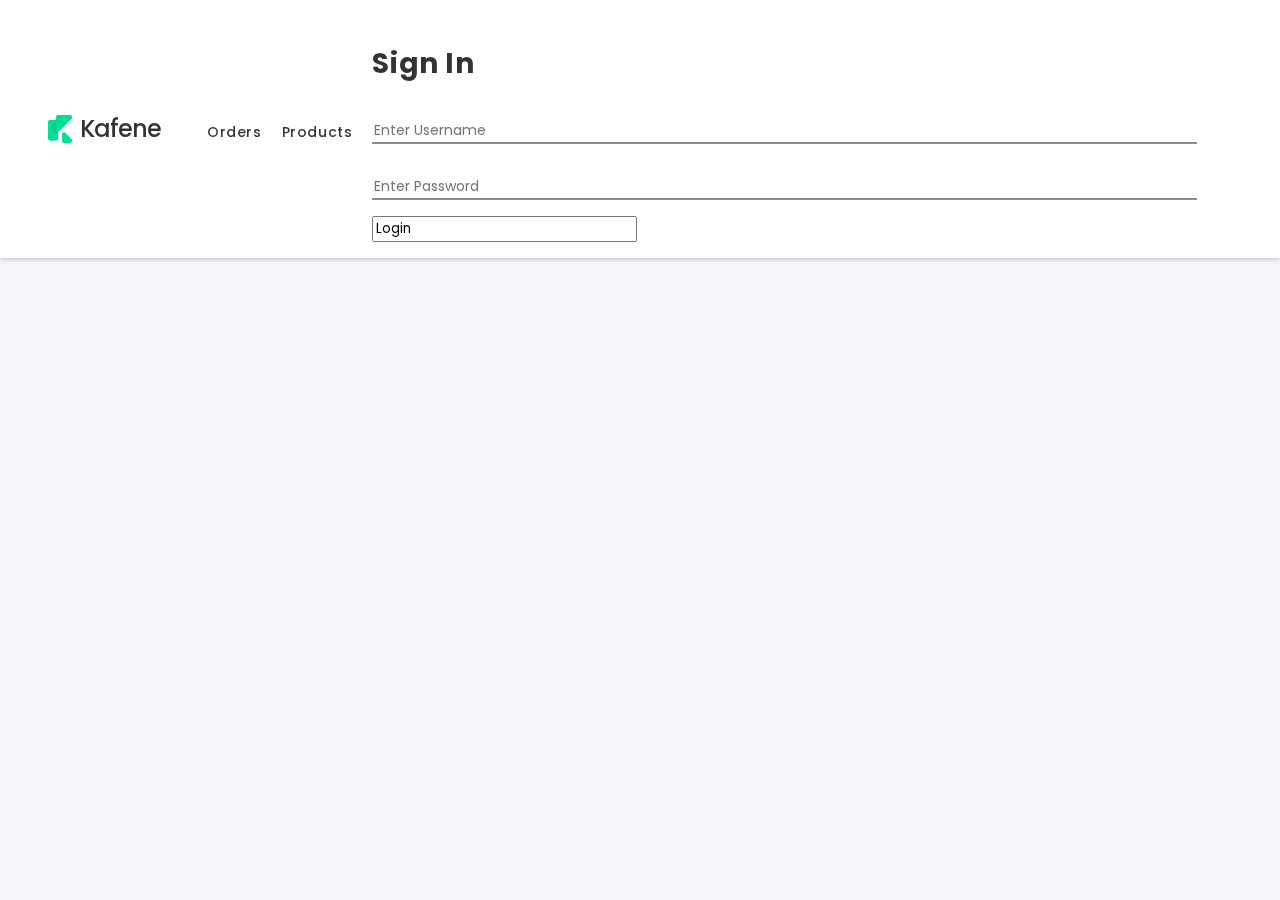
<file: index.html>
<!DOCTYPE html>
<html lang="en">

<head>
    <meta charset="UTF-8">
    <meta name="viewport" content="width=device-width, initial-scale=1.0">
    <link href="./base.css" rel="stylesheet" />
    <link href="./login.css" rel="stylesheet" />
    <script src="https://code.jquery.com/jquery-3.4.1.min.js" integrity="sha256-CSXorXvZcTkaix6Yvo6HppcZGetbYMGWSFlBw8HfCJo=" crossorigin="anonymous"></script>

    <title>Login Page</title>
</head>

<body>
    <header>
        <nav id="topbar">
            <div id="logo-wrapper">
                <img src="./assests/logo.png" alt="Logo">
                <p id="logo-text">Kafene</p>
            </div>
            <a class="menu-item" href="#">Orders</a>
            <a class="menu-item" href="#">Products</a>
            <a class="menu-item " href="#>Users</a>
        </nav>
    </header>
    <main>
        <div>
            <form id=" login-form " name="loginForm ">
                <h1>Sign In</h1>
                <input class="login-input " id="username " type=" text " name="username " placeholder="Enter Username ">
                <input class="login-input " id="password " type="password " name="password " placeholder="Enter Password ">
                <input id="login-btn " type="submit " value="Login ">
            </form>
        </div>
    </main>
    <script src="./login.js "></script>
</body>

</html>
</file>
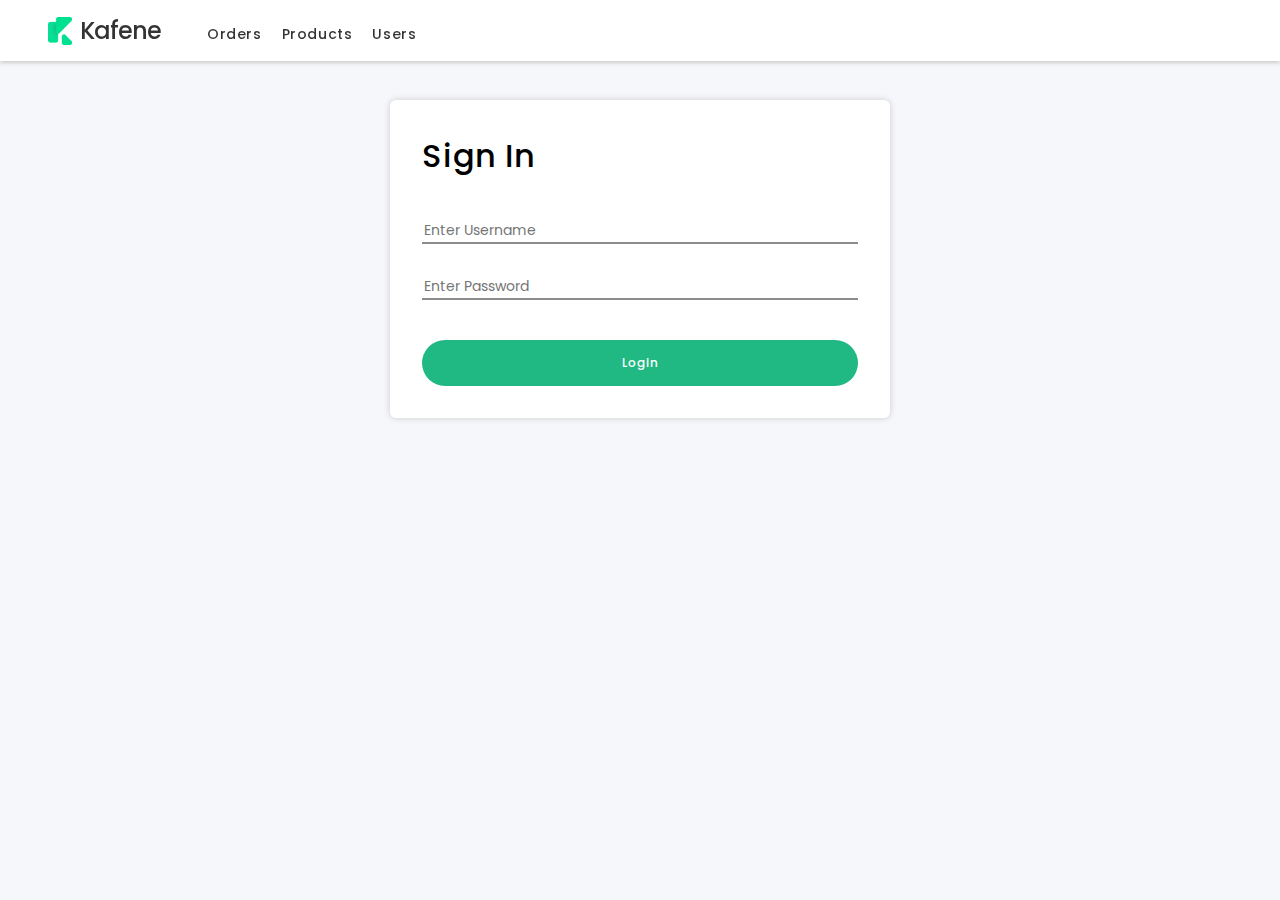
<file: login.html>
<!DOCTYPE html>
<html lang="en">

<head>
    <meta charset="UTF-8">
    <meta name="viewport" content="width=device-width, initial-scale=1.0">
    <link href="./base.css" rel="stylesheet" />
    <link href="./login.css" rel="stylesheet" />
    <script src="https://code.jquery.com/jquery-3.4.1.min.js" integrity="sha256-CSXorXvZcTkaix6Yvo6HppcZGetbYMGWSFlBw8HfCJo=" crossorigin="anonymous"></script>

    <title>Login Page</title>
</head>

<body>
    <header>
        <nav id="topbar">
            <div id="logo-wrapper">
                <img src="./assests/logo.png" alt="Logo">
                <p id="logo-text">Kafene</p>
            </div>
            <a class="menu-item" href="./orders.html">Orders</a>
            <a class="menu-item" href="./products">Products</a>
            <a class="menu-item " href="./users">Users</a>
        </nav>
    </header>
    <main>
        <div>
            <form id="login-form" name="loginForm">
                <h1>Sign In</h1>
                <input class="login-input" id="username" type=" text " name="username " placeholder="Enter Username ">
                <input class="login-input" id="password" type="password" name="password" placeholder="Enter Password">
                <input id="login-btn" type="submit" value="Login">
            </form>
        </div>
    </main>
    <script src="./login.js"></script>
</body>

</html>
</file>
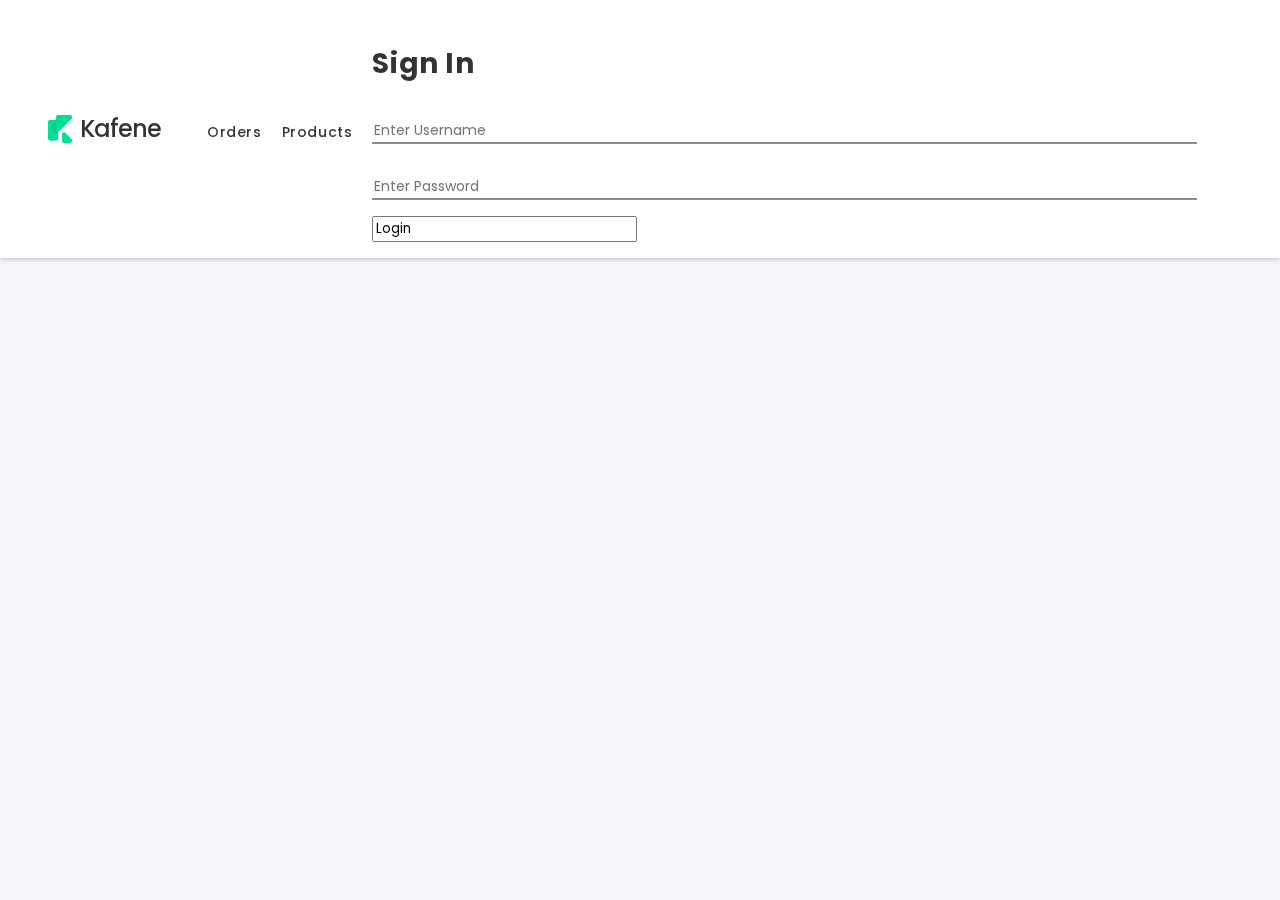
<file: orders.html>
<!DOCTYPE html>
<html lang="en">

<head>
    <meta charset="UTF-8">
    <meta name="viewport" content="width=device-width, initial-scale=1.0">
    <link href="./base.css" rel="stylesheet" />
    <link href="./orders.css" rel="stylesheet" />
    <link rel="preconnect" href="https://fonts.gstatic.com">
    <script src="https://code.jquery.com/jquery-3.4.1.min.js" integrity="sha256-CSXorXvZcTkaix6Yvo6HppcZGetbYMGWSFlBw8HfCJo=" crossorigin="anonymous"></script>

    <title>Orders Page</title>
</head>

<body>
    <header>
        <nav id="topbar">
            <div id="logo-wrapper">
                <img src="./assests/logo.png" alt="Logo">
                <p id="logo-text">Kafene</p>
            </div>
            <a class="menu-item active" href="./orders.html">Orders</a>
            <a class="menu-item" href="./product.html">Products</a>
            <a class="menu-item " href="./users.html">Users</a>
            <div id="logout-btn-wrapper">
                <a class="menu-item" id="logout-btn" href="#">Logout</a>
            </div>
        </nav>
    </header>
    <main>
        <div id="wrapper">
            <h1 id="main-heading">Orders</h1>
            <div id="data-wrapper">
                <div id="filter-wrapper">
                    <h3>Filters</h3>
                    <div id="filter-options">

                    </div>
                </div>
                <div id="table-wrapper">
                    <table id="data-table">
                        <thead>
                            <tr>
                                <th>ID</th>
                                <th>Customer</th>
                                <th>Date</th>
                                <th>Amount</th>
                                <th>Status</th>
                            </tr>
                        </thead>
                        <tbody>
                        </tbody>
                    </table>
                </div>
            </div>
        </div>
    </main>
    <script src="./order.js"></script>

</body>

</html>
</file>
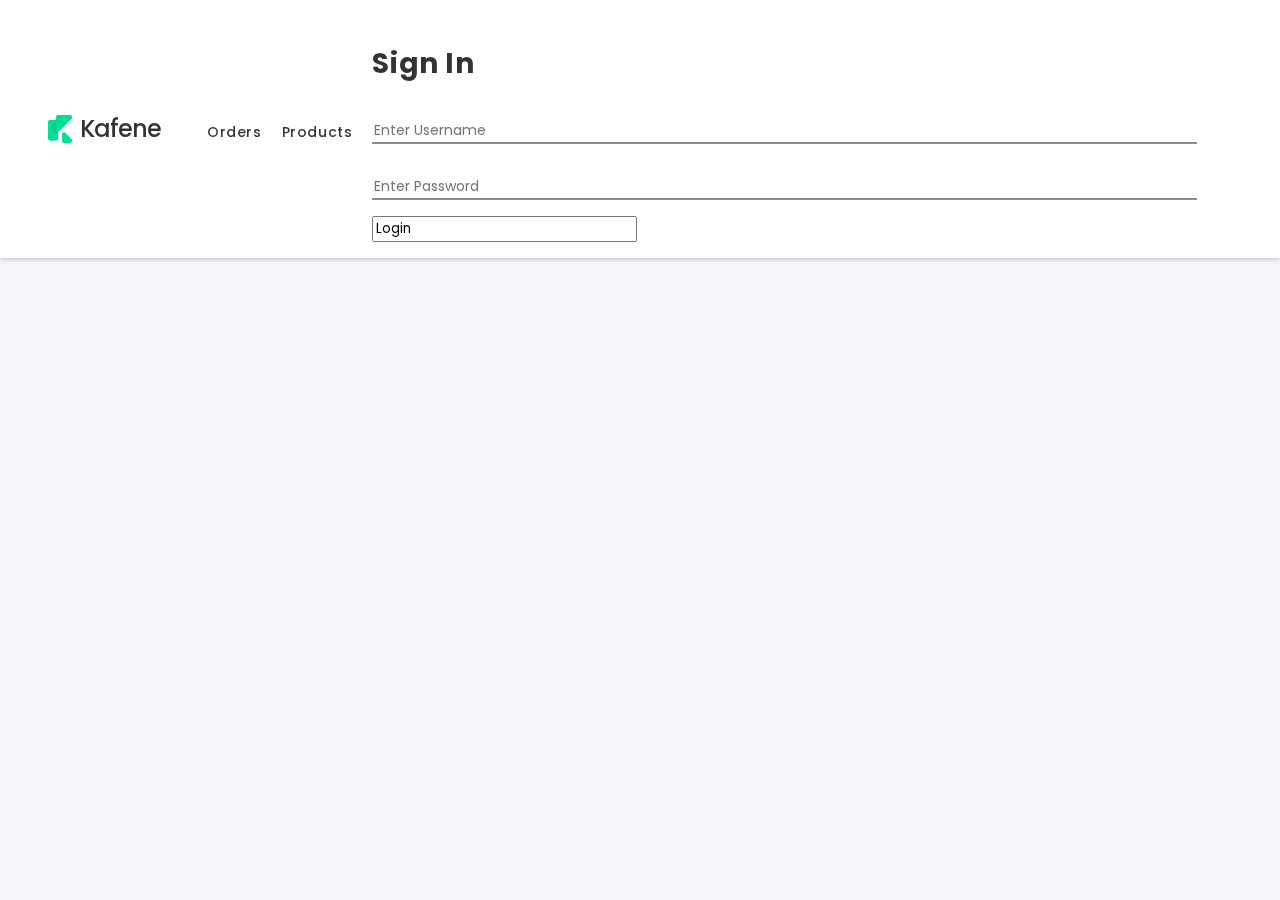
<file: product.html>
<!DOCTYPE html>
<html lang="en">

<head>
    <meta charset="UTF-8">
    <meta name="viewport" content="width=device-width, initial-scale=1.0">
    <link href="./base.css" rel="stylesheet" />
    <link href="./product.css" rel="stylesheet" />
    <script src="https://code.jquery.com/jquery-3.4.1.min.js" integrity="sha256-CSXorXvZcTkaix6Yvo6HppcZGetbYMGWSFlBw8HfCJo=" crossorigin="anonymous"></script>

    <title>Products Page</title>
</head>

<body>
    <header>
        <nav id="topbar">
            <div id="logo-wrapper">
                <img src="./assests/logo.png" alt="Logo">
                <p id="logo-text">Kafene</p>
            </div>
            <a class="menu-item " href="./orders.html">Orders</a>
            <a class="menu-item active" href="./product.html">Products</a>
            <a class="menu-item " href="./users.html">Users</a>
            <div id="logout-btn-wrapper">
                <a class="menu-item" href="#" id="logout-btn">Logout</a>
            </div>
        </nav>
    </header>
    <main>
        <div id="wrapper">
            <h1 id="main-heading">Products</h1>
            <div id="data-wrapper">
                <div id="filter-wrapper">
                    <h3>Filters</h3>
                    <div id="filter-options">

                    </div>
                </div>
                <div id="table-wrapper">
                    <table id="data-table">
                        <thead>
                            <tr>
                                <th>ID</th>
                                <th>Product Name</th>
                                <th>Product Brand</th>
                                <th>Expiry Date</th>
                                <th>Unit Price</th>
                                <th>Stock</th>
                            </tr>
                        </thead>
                        <tbody>
                        </tbody>
                    </table>
                </div>
            </div>
        </div>

    </main>
    <script src="./products.js"></script>

</body>

</html>
</file>
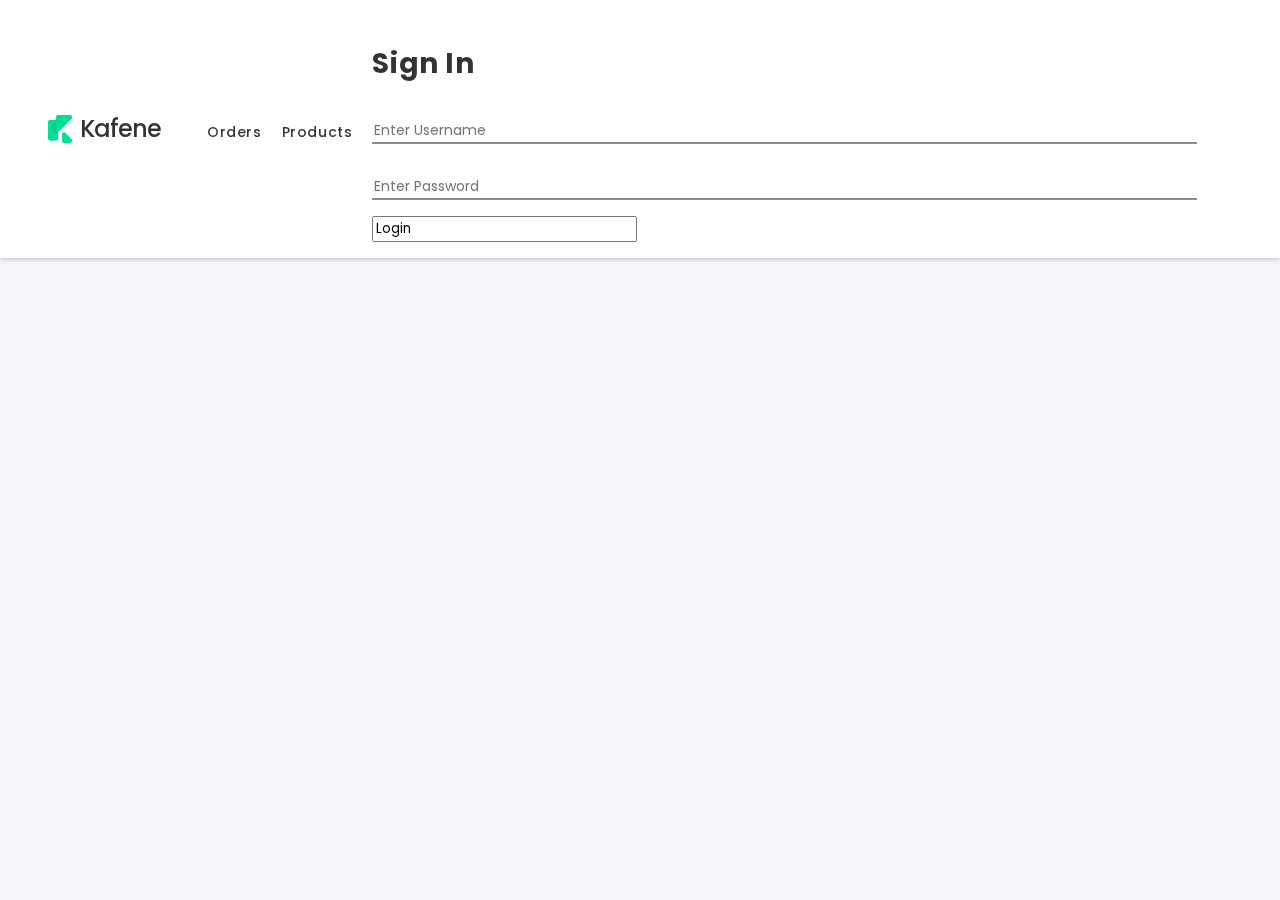
<file: users.html>
<!DOCTYPE html>
<html lang="en">

<head>
    <meta charset="UTF-8">
    <meta name="viewport" content="width=device-width, initial-scale=1.0">
    <link href="./base.css" rel="stylesheet" />
    <link href="./users.css" rel="stylesheet" />
    <script src="https://code.jquery.com/jquery-3.4.1.min.js" integrity="sha256-CSXorXvZcTkaix6Yvo6HppcZGetbYMGWSFlBw8HfCJo=" crossorigin="anonymous"></script>

    <title>Users Page</title>
</head>

<body>
    <header>
        <nav id="topbar">
            <div id="logo-wrapper">
                <img src="./assests/logo.png" alt="Logo">
                <p id="logo-text">Kafene</p>
            </div>
            <a class="menu-item " href="./orders.html">Orders</a>
            <a class="menu-item " href="./product.html">Products</a>
            <a class="menu-item active" href="./users.html">Users</a>
            <div id="logout-btn-wrapper">
                <a class="menu-item" href="#" id="logout-btn">Logout</a>
            </div>
        </nav>
    </header>
    <main>
        <div id="page-wrapper">
            <h1 id="main-heading">Users</h1>
            <div id="list-wrapper">
                <form id="search-wrapper">
                    <input id="search-box" type="search" placeholder="Search by Name">
                    <input type="reset" id="reset-btn" value="Reset">
                </form>
                <div id="table-wrapper">
                    <table id="list-table">
                        <thead>
                            <th>ID</th>
                            <th>User Avatar</th>
                            <th>Full Name</th>
                            <th>DoB</th>
                            <th>Gender</th>
                            <th>Current Location</th>
                        </thead>
                        <tbody>

                        </tbody>
                    </table>
                </div>
            </div>
        </div>
    </main>
    <script src="./users.js"></script>

</body>

</html>
</file>
<file: base.css>
@import url('https://fonts.googleapis.com/css2?family=Poppins:wght@400;500;600;700&display=swap');
body {
    margin: 0;
    font-family: 'Poppins', sans-serif;
    background-color: #F6F7FB;
}

form,
input,
select,
option,
textarea {
    font-family: 'Poppins', sans-serif;
}

main {
    margin-top: 100px;
}

#topbar {
    display: flex;
    align-items: center;
    padding: 0 48px;
    box-sizing: border-box;
    position: fixed;
    top: 0;
    left: 0;
    z-index: 10;
    width: 100%;
    box-shadow: 0 2px 4px #ccc;
    background-color: #fff;
}

#logo-wrapper {
    display: flex;
    margin-right: 36px;
    align-items: center;
}

#logo-wrapper img {
    width: 24px;
    height: 28px;
    margin-right: 8px;
}

#logo-text {
    font-size: 24px;
    letter-spacing: -1px;
    font-weight: 500;
    margin: 0;
    color: rgba(0, 0, 0, .8);
}

.menu-item {
    display: inline-block;
    text-decoration: none;
    color: rgba(0, 0, 0, .8);
    padding: 24px 0 16px;
    font-size: 14px;
    font-weight: 500;
    letter-spacing: .6px;
    margin: 0 10px;
}

.menu-item.active {
    color: #20B883;
    border-bottom: 3px solid #20B883;
}

#logout-btn-wrapper {
    margin-left: auto;
}
</file>
<file: login.css>
#login-form {
    font-family: 'Poppins', sans-serif;
    width: 100%;
    max-width: 500px;
    border-radius: 6px;
    background-color: #fff;
    margin: 0 auto;
    padding: 32px;
    box-sizing: border-box;
    display: flex;
    flex-direction: column;
    box-shadow: 0 0 6px #ccc;
}

#login-form h1 {
    letter-spacing: 1px;
    font-weight: 500;
    margin: 0 0 24px;
}

.login-input {
    width: 100%;
    padding-top: 16px;
    font-size: 14px;
    box-sizing: border-box;
    border: 0;
    border-bottom: 2px solid #8c8c8c;
    margin-bottom: 16px;
    outline: none;
    font-family: 'Poppins', sans-serif;
}

#login-btn {
    font-family: 'Poppins', sans-serif;
    border-radius: 30px;
    padding: 14px 36px;
    font-size: 12px;
    font-weight: 500;
    letter-spacing: 1px;
    background-color: #20b883;
    color: #fff;
    border: none;
    outline: none;
    cursor: pointer;
    margin-top: 24px;
}
</file>
<file: orders.css>
#wrapper {
    width: 100%;
    box-sizing: border-box;
    padding: 0 8% 4%;
}

#main-heading {
    margin: 0;
}

#data-wrapper {
    width: 100%;
    display: flex;
    align-items: flex-start;
    padding: 24px 0;
}

#filter-wrapper {
    width: 180px;
}

#filter-wrapper h3 {
    margin: 0;
}

#filter-options {
    display: flex;
    flex-direction: column;
}

.filter-checkbox {
    margin: 6px 0;
    cursor: pointer;
}

.filter-checkbox input {
    margin-right: 12px;
}

#table-wrapper {
    width: 100%;
}

#data-table {
    width: 100%;
    border-collapse: collapse;
}

#data-table th,
#data-table td {
    text-align: left;
    padding: 12px 24px;
    font-size: 14px;
}

.table-row td {
    background-color: #fff;
    border-bottom: 4px solid #f6f7fb;
}

.primary-text {
    color: rgba(0, 0, 0, .8);
    font-weight: 500;
}

.secondary-text {
    color: #8c8c8c;
}
</file>
<file: product.css>
#wrapper {
    width: 100%;
    box-sizing: border-box;
    padding: 0 8% 4%;
}

#main-heading {
    margin: 0;
}

#data-wrapper {
    width: 100%;
    display: flex;
    align-items: flex-start;
    padding: 24px 0;
}

#filter-wrapper {
    width: 180px;
}

#filter-wrapper h3 {
    margin: 0;
}

#filter-options {
    display: flex;
    flex-direction: column;
}

.filter-checkbox {
    margin: 6px 0;
    cursor: pointer;
}

.filter-checkbox input {
    margin-right: 12px;
}

#table-wrapper {
    width: 100%;
}

#data-table {
    width: 100%;
    border-collapse: collapse;
}

#data-table th,
#data-table td {
    text-align: left;
    padding: 12px 24px;
    font-size: 14px;
}

.table-row td {
    background-color: #fff;
    border-bottom: 4px solid #f6f7fb;
}

.table-row td:nth-child(4) {
    min-width: 100px;
}

.primary-text {
    color: rgba(0, 0, 0, .8);
    font-weight: 500;
}

.secondary-text {
    color: #8c8c8c;
}
</file>
<file: users.css>
#page-wrapper {
    width: 100%;
    box-sizing: border-box;
    padding: 0 8% 4%;
}

#main-heading {
    margin: 0;
}

#list-wrapper {
    width: 100%;
    padding: 24px 0;
}

#search-wrapper {
    width: 700px;
    display: flex;
    align-items: center;
    margin-bottom: 48px;
}

#search-wrapper h3 {
    margin: 0;
}

#search-box {
    width: calc(100% - 100px);
    padding: 12px 24px;
    font-size: 15px;
    border: 0;
    border-bottom: 2px solid #8c8c8c;
    margin: 0 36px 0 0;
    outline: none;
}

#reset-btn {
    display: inline-block;
    border-radius: 30px;
    padding: 14px 36px;
    font-size: 12px;
    font-weight: 500;
    letter-spacing: 1px;
    background-color: #20B883;
    color: white;
    border: none;
    outline: none;
    cursor: pointer;
}

#table-wrapper {
    width: 100%;
}

#list-table {
    width: 100%;
    border-collapse: collapse;
}

#list-table th,
#list-table td {
    text-align: left;
    padding: 12px 24px;
    font-size: 14px;
}

.table-row {}

.table-row td {
    background-color: #fff;
    border-bottom: 4px solid #F6F7FB;
}

.primary-text {
    color: rgba(0, 0, 0, 0.8);
    font-weight: 500;
}

.secondary-text {
    color: #8c8c8c;
}
</file>
